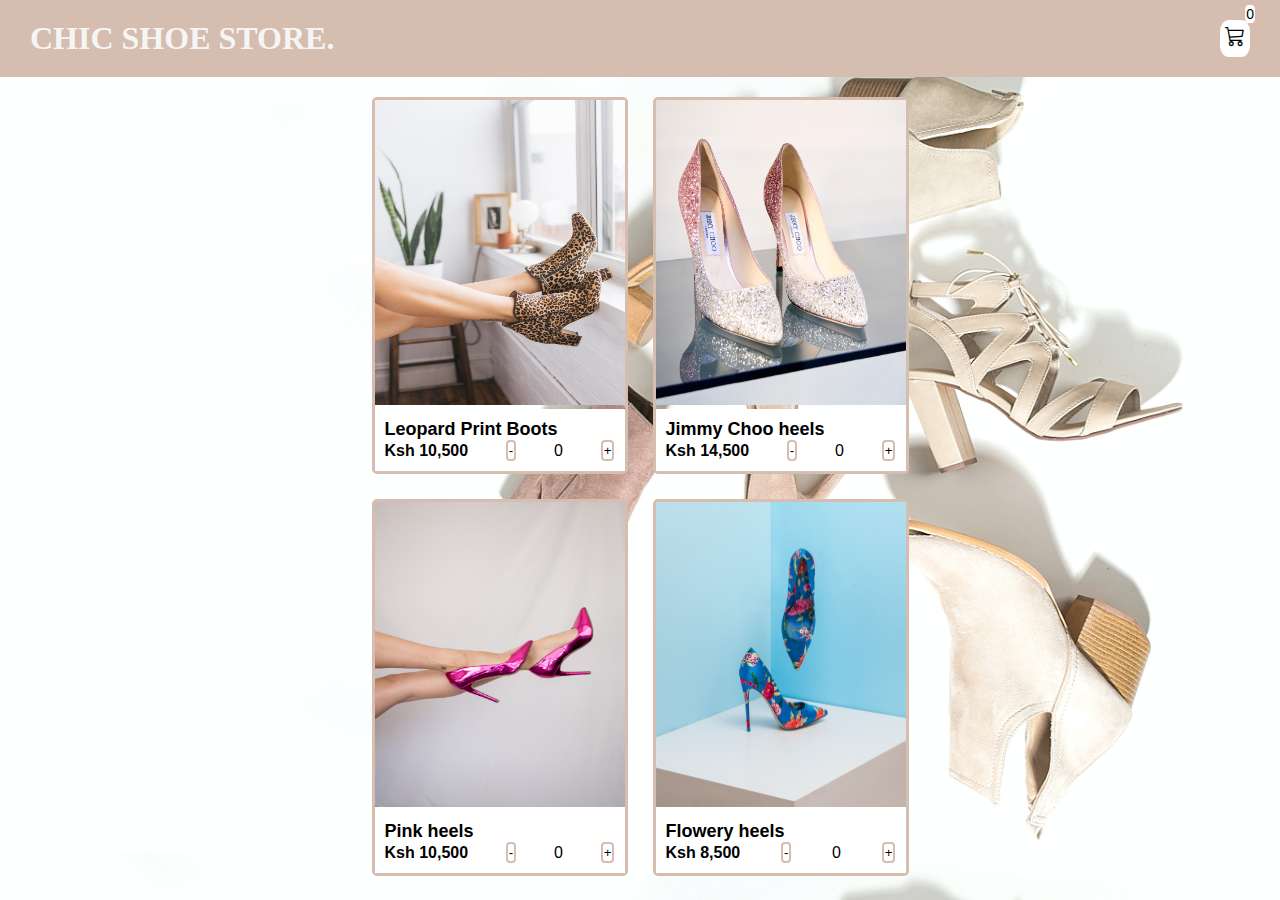
<file: index.html>
<!DOCTYPE html>
<html lang="en">

<head>
    <meta charset="UTF-8">
    <meta http-equiv="X-UA-Compatible" content="IE=edge">
    <meta name="viewport" content="width=device-width, initial-scale=1.0">
    <title> Shoe Store</title>
    <link rel="stylesheet" href="style.css">
    <link rel="stylesheet" href="https://cdn.jsdelivr.net/npm/bootstrap-icons@1.10.2/font/bootstrap-icons.css">
</head>

<body>
    

    <div class="navbar">
        <h1>CHIC SHOE STORE.</h1>
        <div class="cart">
            <i class="bi bi-cart3"></i>
            <div id="cartAmount" class="cartAmount">0</div>
        </div>
    </div>
    <div class="shop" id="shop">
        <div class="item">
            <img width="250" src="images/unsplash1.jpg" alt="">
            <div class="description">
                <h2>Leopard Print Boots</h2>
                <div class="price-quantity">
                    <h3>Ksh 10,500</h3>
                    <button id="subtract1" class="button"   >-</button>
                    <div id="quantity1" class="quantity">0</div>
                    <button id="add1" class="button"   >+</button>
                </div>
            </div>
            </div>

            <div class="item">
                <img width="250" src="images/unsplash2.jpg" alt="">
                <div class="description">
                    <h2>Jimmy Choo heels</h2>
                    <div class="price-quantity">
                        <h3>Ksh 14,500</h3>
                        <button id="subtract2" class="button" >-</button>
                        <div id="quantity2" class="quantity">0</div>
                        <button id="add2" class="button" >+</button>
                    </div>
                </div>
        </div>

        <div class="item">
            <img width="250" src="images/unsplash4.jpg" alt="">
            <div class="description">
                <h2>Pink heels</h2>
                <div class="price-quantity">
                    <h3>Ksh 10,500</h3>
                    <button id="subtract3" class="button" >-</button>
                    <div id="quantity3" class="quantity">0</div>
                    <button id="add3" class="button">+</button>
                </div>
            </div>
        </div>

        <div class="item">
            <img width="250" src="images/unsplash3.jpg" alt="">
            <div class="description">
                <h2>Flowery heels</h2>
                <div class="price-quantity">
                    <h3>Ksh 8,500</h3>
                    <button id="subtract4" class="button" >-</button>
                    <div id="quantity4" class="quantity">0</div>
                    <button id="add4" class="button" >+</button>
                </div>
            </div>
        </div>
    </div>
</body>
<script src="main.js"></script>


</html>
</file>
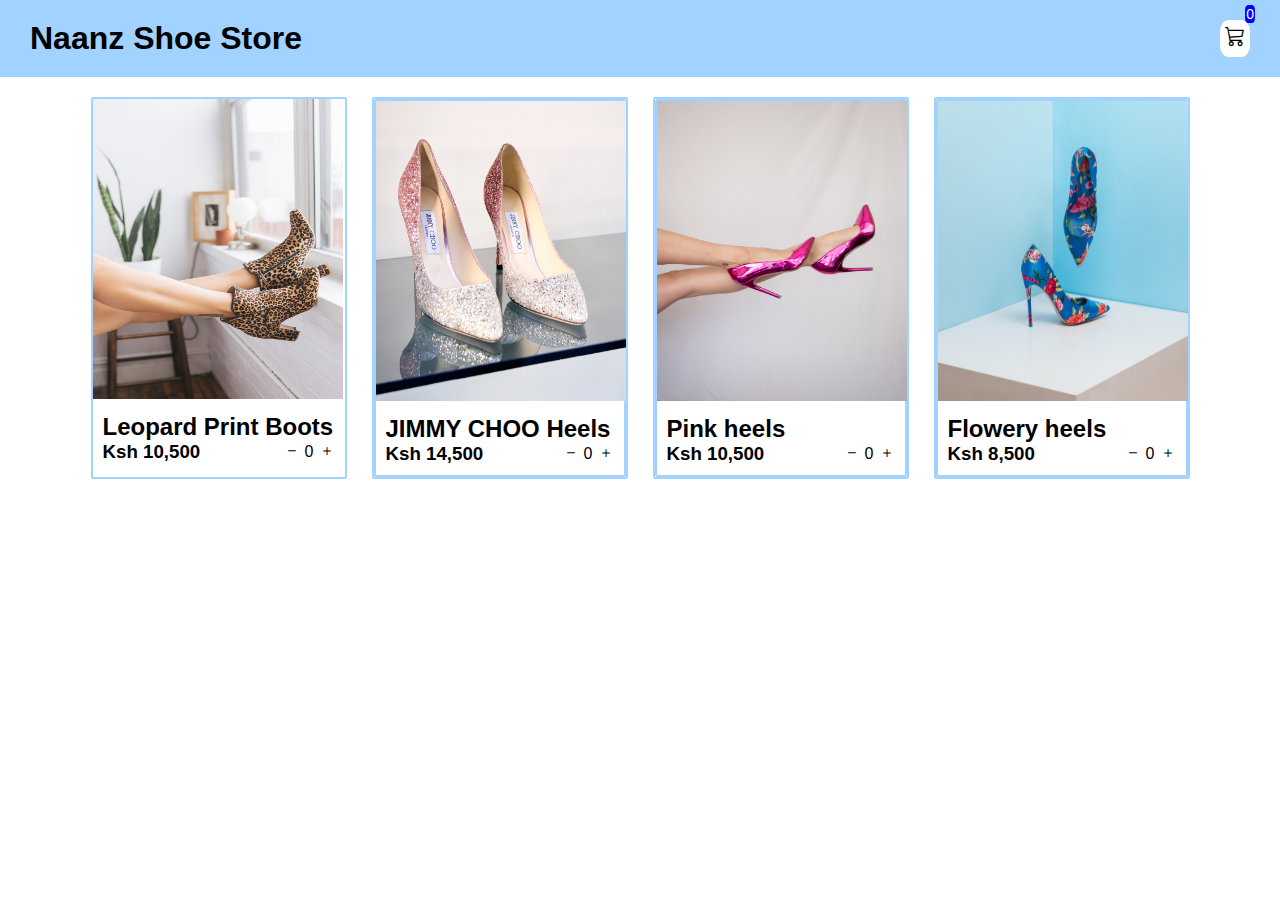
<file: images/index.html>
<!DOCTYPE html>
<html lang="en">
<head>
    <meta charset="UTF-8">
    <meta http-equiv="X-UA-Compatible" content="IE=edge">
    <meta name="viewport" content="width=device-width, initial-scale=1.0">
    <title> Shoe Store</title>
    <link rel="stylesheet" href="style.css">
    <script src="main.js"></script>
    <link rel="stylesheet" href="https://cdn.jsdelivr.net/npm/bootstrap-icons@1.10.2/font/bootstrap-icons.css">
</head>
<body>
<div class="navbar">
    <h1>Naanz Shoe Store</h1>
    <div class="cart">
        <i class="bi bi-cart3"></i>
        <div class="cartAmount">0</div>
    </div>
</div>

<div class="shop" id="shop">
    <div class="item">
        <img width="250" src="unsplash1.jpg" alt="">
        <div class="description">
            <h2>Leopard Print Boots</h2>
           <div class="price-quantity">
               <h3>Ksh 10,500</h3>
               <div class="button">
                <i class="bi bi-dash"></i> 
                <div class="quantity">0</div>
                <i class="bi bi-plus"></i> 
               </div>
           </div> 
        </div>
    </div>
    <div class="item">
        <div class="item">
            <img width="250" src="unsplash2.jpg" alt="">
            <div class="description">
                <h2>JIMMY CHOO Heels</h2>
               <div class="price-quantity">
                   <h3>Ksh 14,500</h3>
                   <div class="button">
                    <i class="bi bi-dash"></i> 
                    <div class="quantity">0</div>
                    <i class="bi bi-plus"></i> 
                   </div>
               </div> 
            </div>
        </div>
    </div>
    <div class="item">
        <div class="item">
            <img width="250" src="unsplash4.jpg" alt="">
            <div class="description">
                <h2>Pink heels</h2>
               <div class="price-quantity">
                   <h3>Ksh 10,500</h3>
                   <div class="button">
                    <i class="bi bi-dash"></i> 
                    <div class="quantity">0</div>
                    <i class="bi bi-plus"></i> 
                   </div>
               </div> 
            </div>
        </div>
    </div>
    <div class="item">
        <div class="item">
            <img width="250" src="unsplash3.jpg" alt="">
            <div class="description">
                <h2>Flowery heels</h2>
               <div class="price-quantity">
                   <h3>Ksh 8,500</h3>
                   <div class="button">
                    <i class="bi bi-dash"></i> 
                    <div class="quantity">0</div>
                    <i class="bi bi-plus"></i> 
                   </div>
               </div> 
            </div>
        </div>
    </div>
</div>



</body>
<script src="main.js"></script>
</html>
</file>
<file: style.css>
*{
    margin: 0;
    padding: 0;
    box-sizing: border-box;
}
body{
    font-family: sans-serif;
    background-image: url('images/backgroundsplash.jpg');
    background-size:contain;
    
}

.navbar{
    background-color:#d5bdaf ;
    color: whitesmoke;
    padding: 20px 30px ;
    display: flex;
    justify-content: space-between;
    cursor: pointer;
}
.cart{
    position: relative;
    background-color: white;
    color: black;
    font-size: 20px;
    padding: 5px;
    border-radius: 30%;
}
.cartAmount{
    position: absolute;
    top: -15px;
    right: -5px;
    font-size: 14px;
    background-color: white;
    color: black;
    padding: 1px;
    border-radius:30% ;
}

.shop{
    padding: 20px;
    display: grid;
    grid-template-columns: repeat(2,256px);
    gap:25px ;
    justify-content: center;

}
@media (max-width:1200px){
    .shop{
        grid-template-columns: repeat(2,256px);
    }
}
@media (max-width:706px){
    .shop{
        grid-template-columns: repeat(1,256px);
    }
}

h1{
    font-family: Georgia, 'Times New Roman', Times, serif;
    font: fallback;
}
 h2{
    color: black;
    font-size: large;
 } 
 h3{
    color: black;
    font-size: medium;
 }  

.item{
    border: 3px solid #d5bdaf;
    border-radius: 5px;
    
}

img{
    height: 305px ;
  
}


.description{
    display: flex;
    flex-direction: column;
    padding: 10px;
    background-color: white;
}
.price-quantity{
    color: black;
    display: flex;
    flex-direction: row;
    justify-content: space-between;
    align-items: center;
}
.button{
    display: flex;
    flex-direction: row;
    background-color:white ;
    border: 2px solid #d5bdaf ;
    padding: 1px;
    border-radius:4px ;
    
}
.button:hover{
    background-color:#d5bdaf;
}
</file>
<file: images/style.css>
*{
    margin: 0;
    padding: 0;
    box-sizing: border-box;
}
body{
    font-family: sans-serif;
}

.navbar{
    background-color:#a2d2ff ;
    color: black;
    padding: 20px 30px ;
    display: flex;
    justify-content: space-between;
    cursor: pointer;
}
.cart{
    position: relative;
    background-color: white;
    color: black;
    font-size: 20px;
    padding: 5px;
    border-radius: 30%;
}
.cartAmount{
    position: absolute;
    top: -15px;
    right: -5px;
    font-size: 14px;
    background-color: blue;
    color: white;
    padding: 1px;
    border-radius:30% ;
}

.shop{
    padding: 20px;
    display: grid;
    grid-template-columns: repeat(4,256px);
    gap:25px ;
    justify-content: center;

}
@media (max-width:1200px){
    .shop{
        grid-template-columns: repeat(2,256px);
    }
}
@media (max-width:706px){
    .shop{
        grid-template-columns: repeat(1,256px);
    }
}
    

.item{
    border: 2px solid #a2d2ff;
    border-radius: 2px;
}
img{
    height: 300px ;
}
.description{
    display: flex;
    flex-direction: column;
    padding: 10px;
}
.price-quantity{
    display: flex;
    flex-direction: row;
    justify-content: space-between;
    align-items: center;
}
.button{
    display: flex;
    flex-direction: row;
    gap: 5px;

}
</file>
